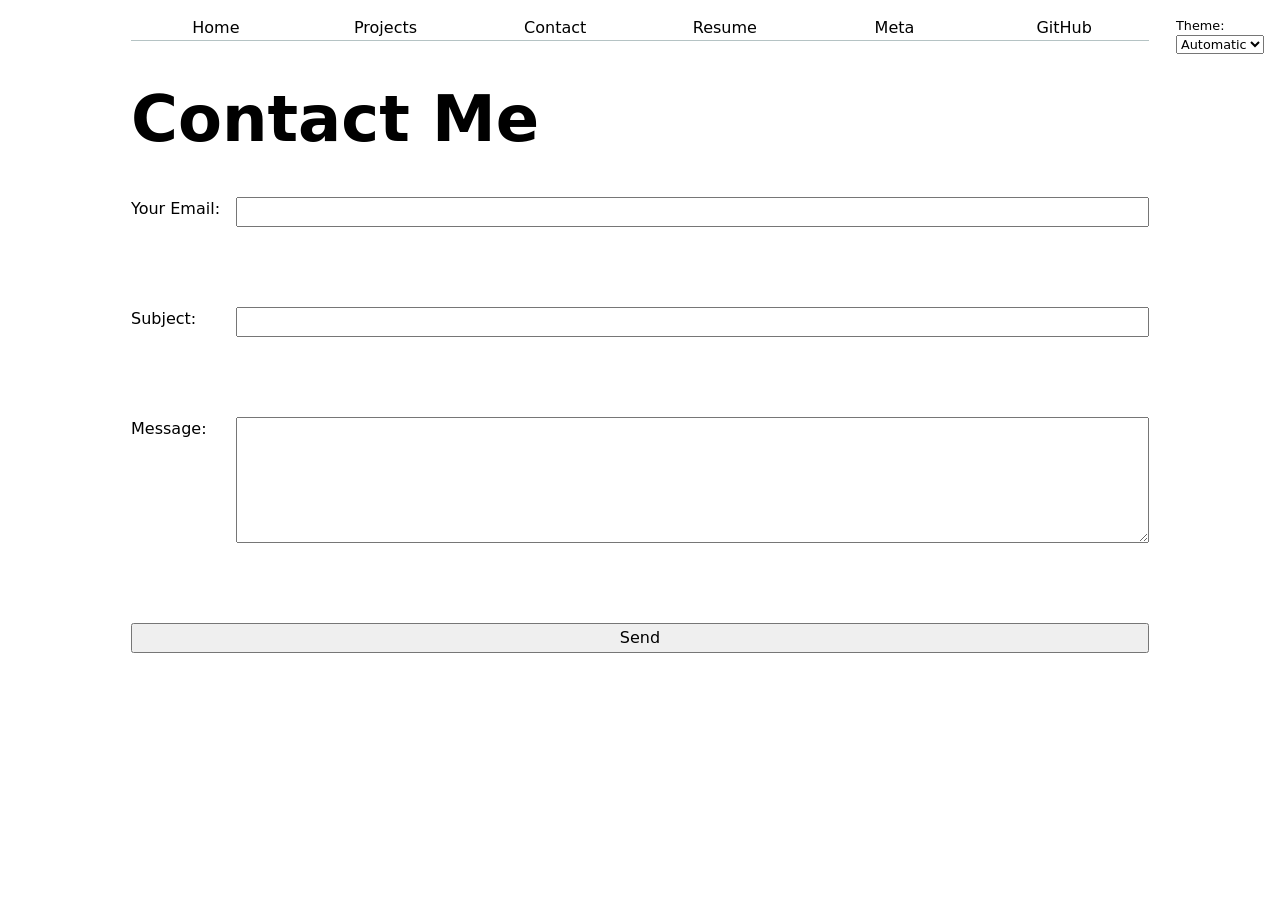
<file: contact/index.html>
<!DOCTYPE html>
<html lang="en">
<head>
    <meta charset="UTF-8">
    <meta name="viewport" content="width=device-width, initial-scale=1.0">
    <title>Contact</title>
    <link rel="stylesheet" href="../style.css">
    <script type="module" src="../global.js"></script>

</head>
<body>

    <h1>Contact Me</h1>

    <form action="mailto:c7peng@ucsd.edu" method="POST" enctype="text/plain">

        <label>
            Your Email:
            <input type="email" name="email" required>
        </label>
        <br><br>

        <label>
            Subject:
            <input type="text" name="subject">
        </label>
        <br><br>

        <label>
            Message:
            <textarea name="body" rows="5" cols="30"></textarea>
        </label>
        <br><br>

        <button type="submit">Send</button>

</form>

</body>
</html>
</file>
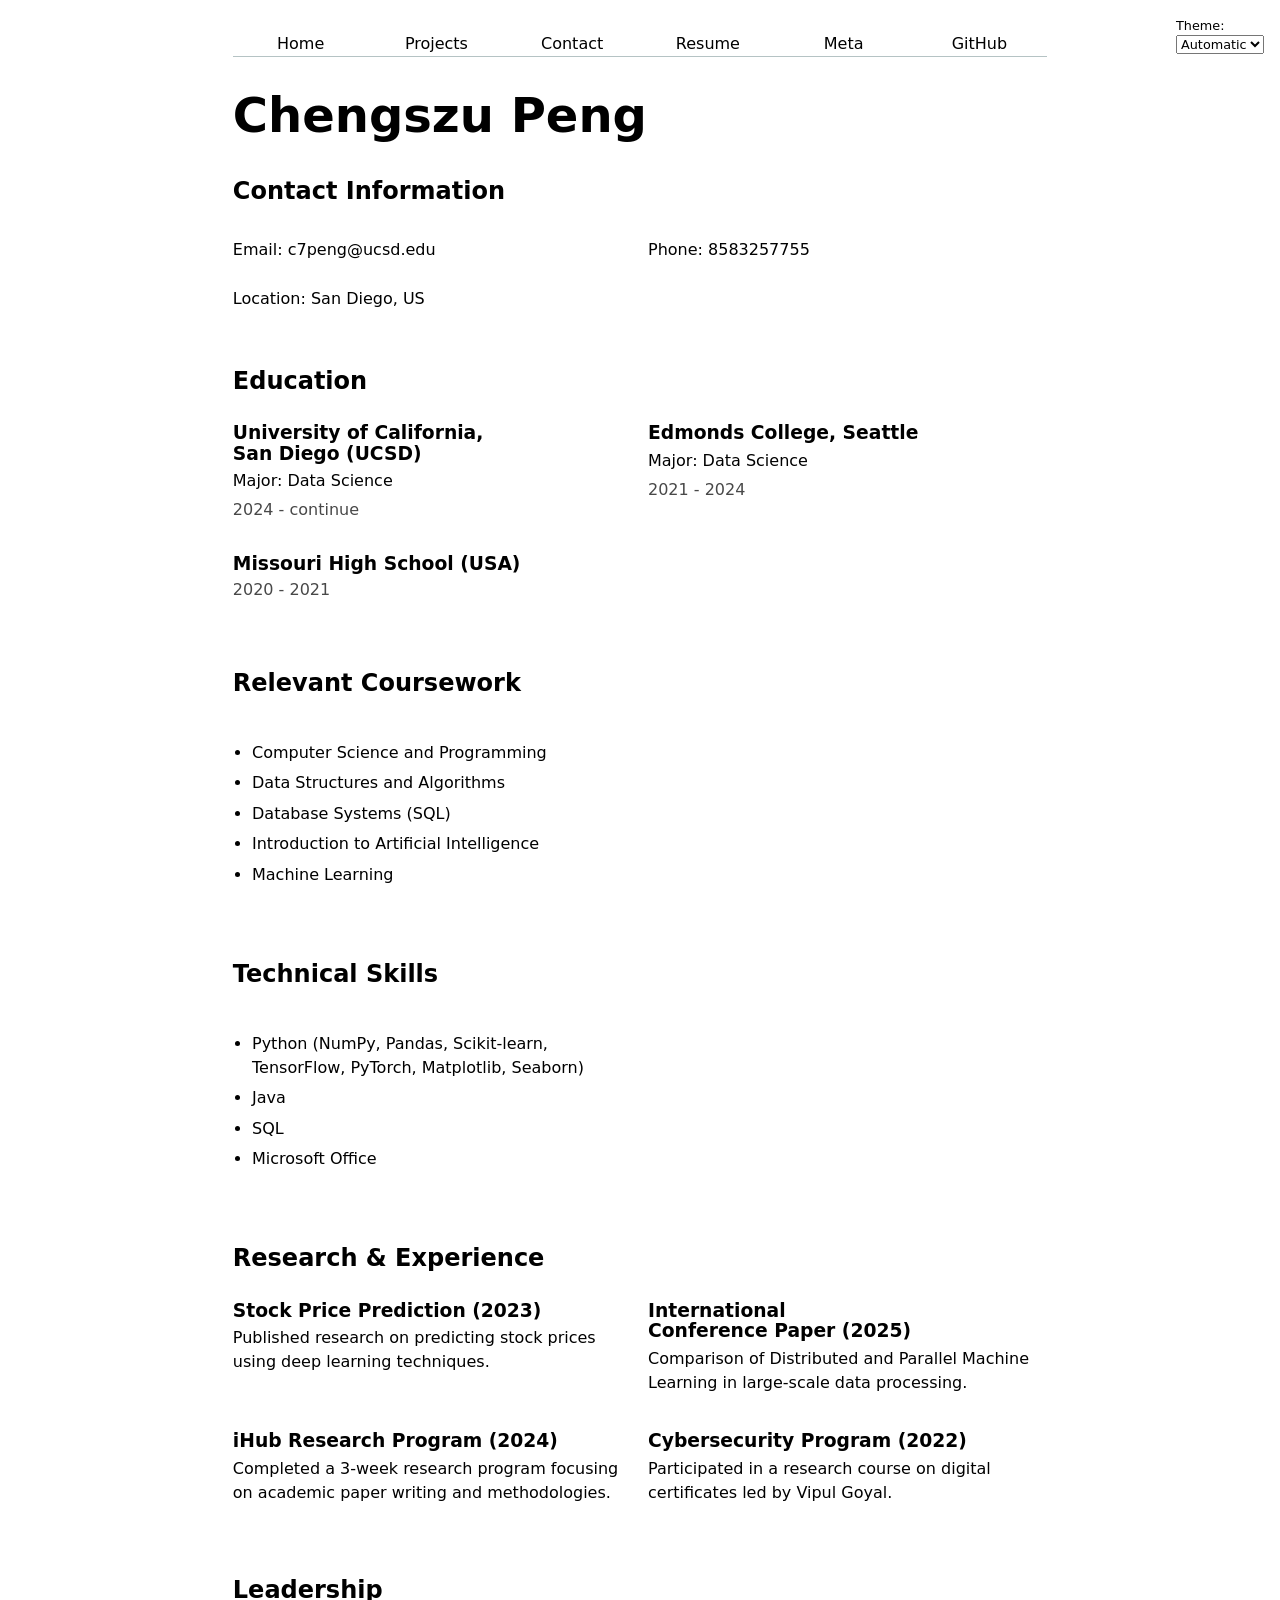
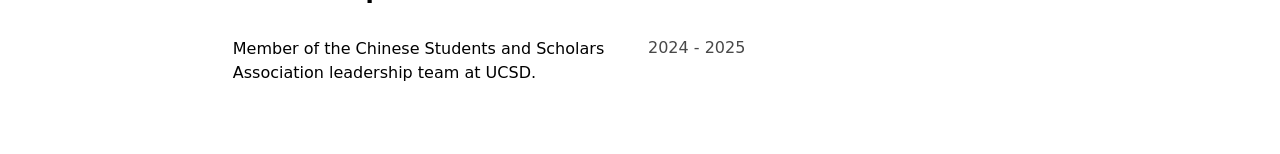
<file: resume/index.html>
<!DOCTYPE html>
<html lang="en">
<head>
    <meta charset="UTF-8">
    <meta name="viewport" content="width=device-width, initial-scale=1.0">
    <title>Resume</title>
    <link rel="stylesheet" href="../style.css">
    <script type="module" src="../global.js"></script>
<body class="resume">
    
    <h1>Chengszu Peng</h1>

    <section>
        <h2>Contact Information</h2>
        <p>Email: c7peng@ucsd.edu</p>
        <p>Phone: 8583257755</p>
        <p>Location: San Diego, US</p>
    </section>

    <section>
        <h2>Education</h2>

        <article>
            <h3>University of California, San Diego (UCSD)</h3>
            <p>Major: Data Science</p>
            <time>2024 - continue</time>
        </article>

        <article>
            <h3>Edmonds College, Seattle</h3>
            <p>Major: Data Science</p>
            <time>2021 - 2024</time>
        </article>

        <article>
            <h3>Missouri High School (USA)</h3>
            <time>2020 - 2021</time>
        </article>
    </section>

    <section>
        <h2>Relevant Coursework</h2>
        <ul>
            <li>Computer Science and Programming</li>
            <li>Data Structures and Algorithms</li>
            <li>Database Systems (SQL)</li>
            <li>Introduction to Artificial Intelligence</li>
            <li>Machine Learning</li>
        </ul>
    </section>

    <section>
        <h2>Technical Skills</h2>
        <ul>
            <li>Python (NumPy, Pandas, Scikit-learn, TensorFlow, PyTorch, Matplotlib, Seaborn)</li>
            <li>Java</li>
            <li>SQL</li>
            <li>Microsoft Office</li>
        </ul>
    </section>

    <section>
        <h2>Research & Experience</h2>

        <article>
            <h3>Stock Price Prediction (2023)</h3>
            <p>Published research on predicting stock prices using deep learning techniques.</p>
        </article>

        <article>
            <h3>International Conference Paper (2025)</h3>
            <p>Comparison of Distributed and Parallel Machine Learning in large-scale data processing.</p>
        </article>

        <article>
            <h3>iHub Research Program (2024)</h3>
            <p>Completed a 3-week research program focusing on academic paper writing and methodologies.</p>
        </article>

        <article>
            <h3>Cybersecurity Program (2022)</h3>
            <p>Participated in a research course on digital certificates led by Vipul Goyal.</p>
        </article>
    </section>

    <section>
        <h2>Leadership</h2>
        <p>Member of the Chinese Students and Scholars Association leadership team at UCSD.</p>
        <time>2024 - 2025</time>

    </section>
<body class="resume">
    
</html>
</file>
<file: style.css>
html {
  color-scheme: light dark;
}

body {
  font: 100%/1.5 system-ui;
  max-width: 100ch;
  margin: auto;
  padding: 1rem;
}

nav {
    display: flex;
    --border-color: oklch(50% 10% 200 / 40%);
    border-bottom: 1px solid var(--border-color);
}

nav a {
    flex: 1;
    text-align: center;
    text-decoration: none;
    color: inherit;
}

nav a:hover {
    background-color: color-mix(in oklch, canvasText 10%, canvas 90%);
    border-bottom: 2px solid var(--border-color);
}

nav a.current {
    border-bottom: 2px solid var(--border-color);
}

input,
textarea,
button {
    font: inherit;
}

form {
    display: grid;
    grid-template-columns: auto 1fr;
    gap: 1em;
}

label {
    display: grid;
    grid-template-columns: subgrid;
    grid-column: 1 / -1;
}

button {
    grid-column: 1 / -1;
}

.projects {
    display: grid;
    grid-template-columns: repeat(auto-fill, minmax(20em, 1fr));
    gap: 1em;
}

.projects article {
    display: grid;
    grid-template-rows: subgrid;
    grid-row: span 3;
}

.projects h2 {
    margin: 0;
}

h1 {
    font-size: 400%;
}

h1, h2, h3, h4, h5, h6 {
    line-height: 1.1;
    text-wrap: balance;
}

.resume {
    max-width: 80ch;
    margin: auto;
    padding: 2rem;
}

.resume section {
    display: grid;
    grid-template-columns: 1fr;
    gap: 1rem;
    margin-bottom: 2rem;
}

.resume h1 {
    font-size: 3rem;
    margin-bottom: 1rem;
}

.resume h2 {
    font-size: 1.5rem;
    border-bottom: 2px solid var(--border-color);
    padding-bottom: 0.3rem;
    margin-bottom: 0.5rem;
}

.resume h3 {
    margin: 0;
}

.resume article {
    margin-bottom: 1rem;
}

.resume p {
    margin: 0.3rem 0;
}

.resume time {
    display: block;
    color: color-mix(in oklch, canvasText 60%, canvas 40%);
    margin-top: 0.2rem;
}

.resume ul {
    padding-left: 1.2rem;
}

.resume li {
    margin-bottom: 0.4rem;
}

@media (min-width: 700px) {
    .resume section {
        grid-template-columns: 1fr 1fr;
    }

    .resume h2 {
        grid-column: 1 / -1;
    }
}

.color-scheme {
    position: absolute;
    top: 1rem;
    right: 1rem;
    font-size: 80%;
}

select {
    font: inherit;
}

#profile-stats {
  margin-top: 40px;
}

#profile-stats h2 {
  font-size: 28px;
  margin-bottom: 20px;
}

.stats-grid {
  display: grid;
  grid-template-columns: repeat(4, 1fr);
  gap: 40px;
}

.stat p {
  color: #888;
  font-size: 12px;
  letter-spacing: 1px;
  margin-bottom: 10px;
}

.stat h3 {
  font-size: 48px;
  font-weight: 500;
}

.project-year {
  font-family: serif;
  font-style: italic;
  color: gray;
}

#projects-pie-plot {
  max-width: 20em;
}

.container {
  display: flex;
  align-items: center;
  gap: 2em;
}

.legend {
  flex: 1;
  display: grid;
  grid-template-columns: repeat(auto-fill, minmax(9em, 1fr));
  gap: 0.5em;
  padding: 1em;
  border: 1px solid #ccc;
}

.legend li {
  display: flex;
  align-items: center;
  gap: 0.5em;
}

.swatch {
  display: inline-block;
  width: 1em;
  height: 1em;
  background-color: var(--color);
  border-radius: 50%;
}

svg:has(path:hover) path:not(:hover) {
  opacity: 0.5;
}

path {
  transition: 300ms;
}

.selected {
  --color: oklch(60% 45% 0) !important;
}

.selected:is(path) {
  fill: var(--color);
}

path {
  cursor: pointer;
}
.stats {
  display: grid;
  grid-template-columns: repeat(6, 1fr);
  gap: 1rem;
  margin-top: 2rem;
  border: 1px solid #ddd;
  padding: 1.5rem;
}

.stats dt {
  font-size: 0.75rem;
  text-transform: uppercase;
  color: #666;
}

.stats dd {
  margin: 0;
  font-size: 2rem;
}

.gridlines line {
  stroke: #ddd;
  stroke-opacity: 0.7;
  shape-rendering: crispEdges;
}

.gridlines path {
  display: none;
}

dl.info {
  display: grid;
  grid-template-columns: auto 1fr;
  gap: 0.2em 1em;
  margin: 0;
}

dl.info dt {
  font-weight: bold;
}

dl.info dd {
  margin: 0;
}

.tooltip {
  position: fixed;
  top: 1em;
  left: 1em;
  background: rgba(255, 255, 255, 0.95);
  border: 1px solid #ddd;
  border-radius: 0.5rem;
  padding: 1em;
  box-shadow: 0 4px 12px rgba(0, 0, 0, 0.15);
  backdrop-filter: blur(4px);
}

circle {
  transition: 200ms;
  transform-origin: center;
  transform-box: fill-box;
}

circle:hover {
  transform: scale(1.5);
}

dl.info {
  transition-duration: 500ms;
  transition-property: opacity, visibility;
}

dl.info[hidden]:not(:hover, :focus-within) {
  opacity: 0;
  visibility: hidden;
}

@keyframes marching-ants {
  to {
    stroke-dashoffset: -8;
  }
}

.selection {
  fill-opacity: 0.1;

  stroke: black;

  stroke-opacity: 0.7;

  stroke-dasharray: 5 3;

  animation: marching-ants 2s linear infinite;
}

circle.selected {
  fill: #ff6b6b;
}

.project-card a {
  color: inherit;

  text-decoration: none;
}

.project-card a:hover h2 {
  text-decoration: underline;
}

.project-card img {
  width: 100%;

  border-radius: 8px;
}

circle {
  transition:
    r 200ms,
    cx 200ms,
    cy 200ms;
}

@starting-style {
  circle {
    r: 0;
  }
}

#files {
  display: grid;

  grid-template-columns: 1fr 4fr;
}

#files > div {
  grid-column: 1 / -1;

  display: grid;

  grid-template-columns: subgrid;
}

#files dt {
  grid-column: 1;
}

#files dd {
  grid-column: 2;

  display: flex;

  flex-wrap: wrap;

  align-items: start;

  align-content: start;

  gap: 0.15em;

  padding-top: 0.6em;

  margin-left: 0;
}

#files dt small {
  display: block;

  opacity: 0.7;

  font-size: 0.8em;

  margin-top: 0.25em;
}

.loc {
  display: flex;

  width: 0.5em;

  aspect-ratio: 1;

  background: var(--color);

  border-radius: 50%;
}

.tooltip {
  max-width: 300px;
}

svg {
  max-width: 100%;
}

#scrolly-1 {
  display: grid;

  grid-template-columns: 1fr 1.2fr;

  gap: 2rem;

  align-items: start;

  margin-block: 2rem;
}

#scatter-story {
  position: relative;
}

#scatter-plot {
  position: sticky;

  top: 1rem;

  height: fit-content;
}

#chart {
  width: 100%;
}

#files {
  margin-top: 3rem;
}

.step {
  padding-bottom: 5vh;
}
</file>
